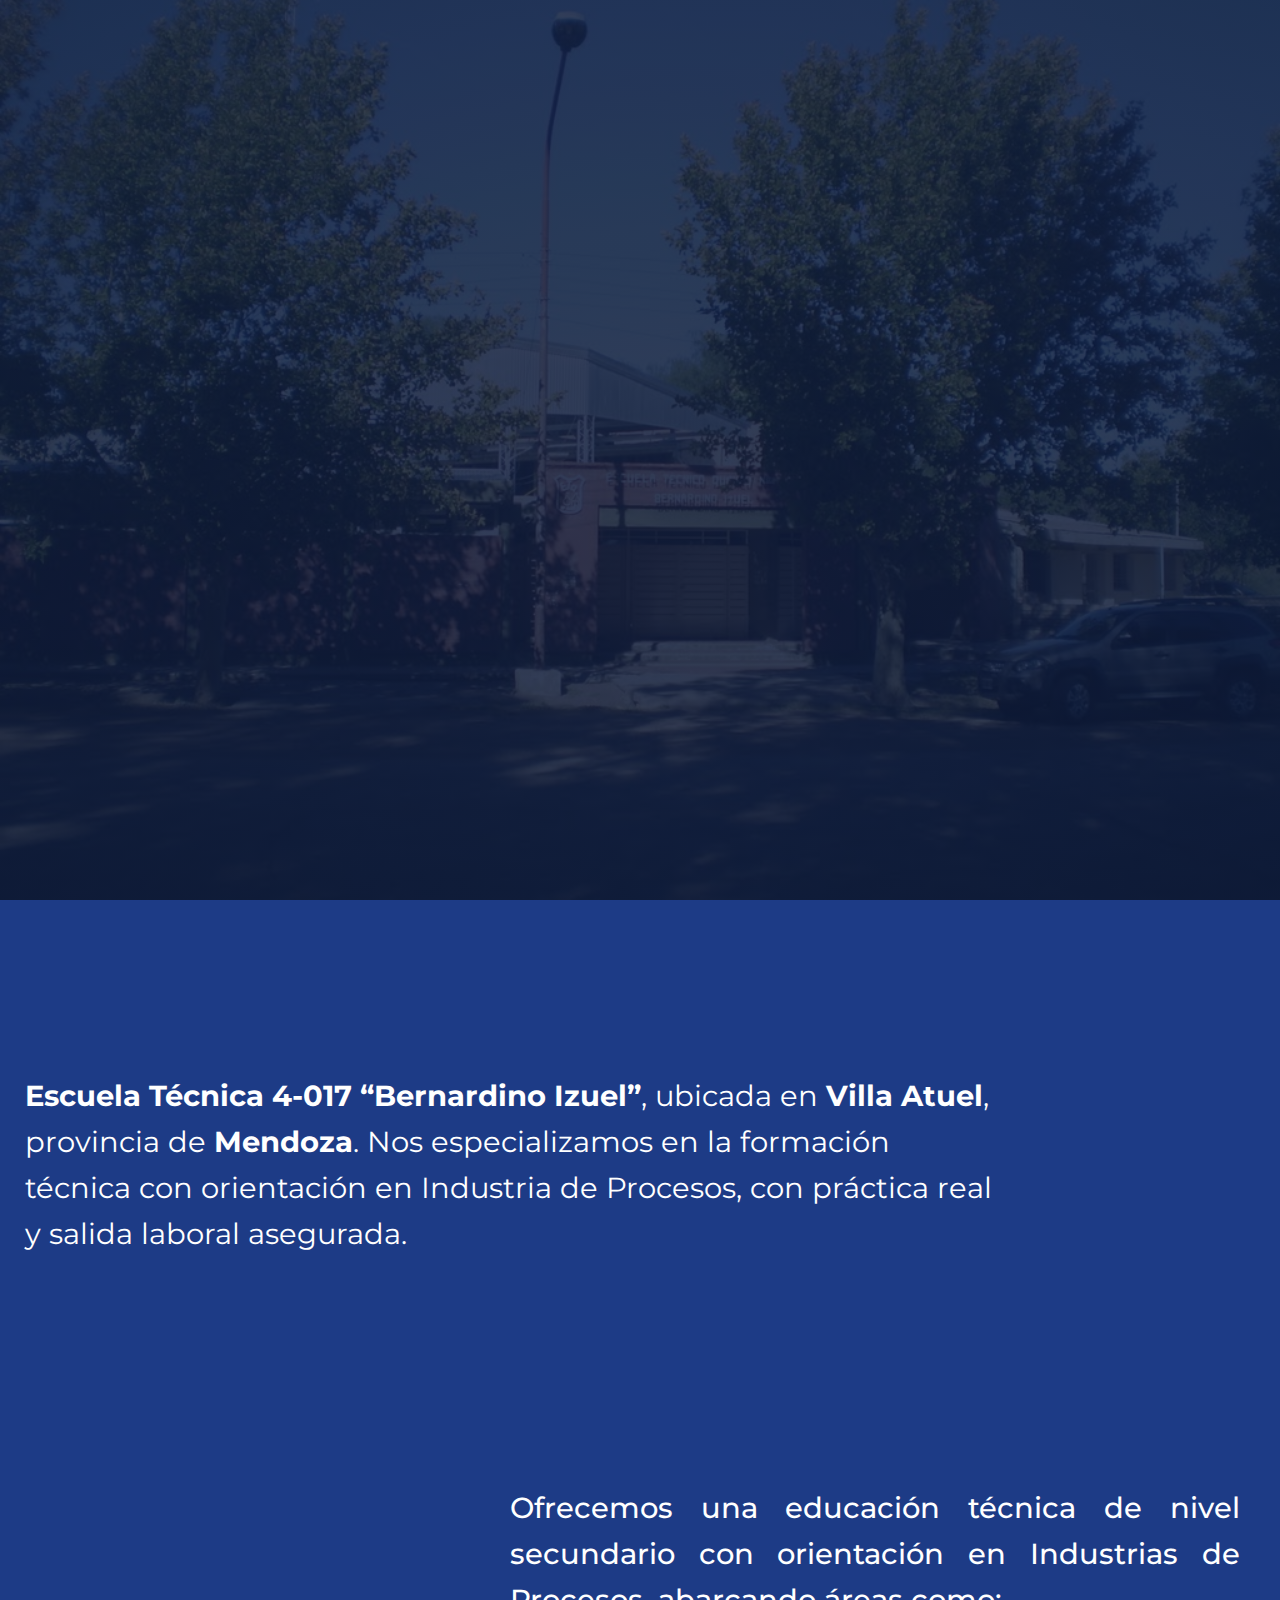
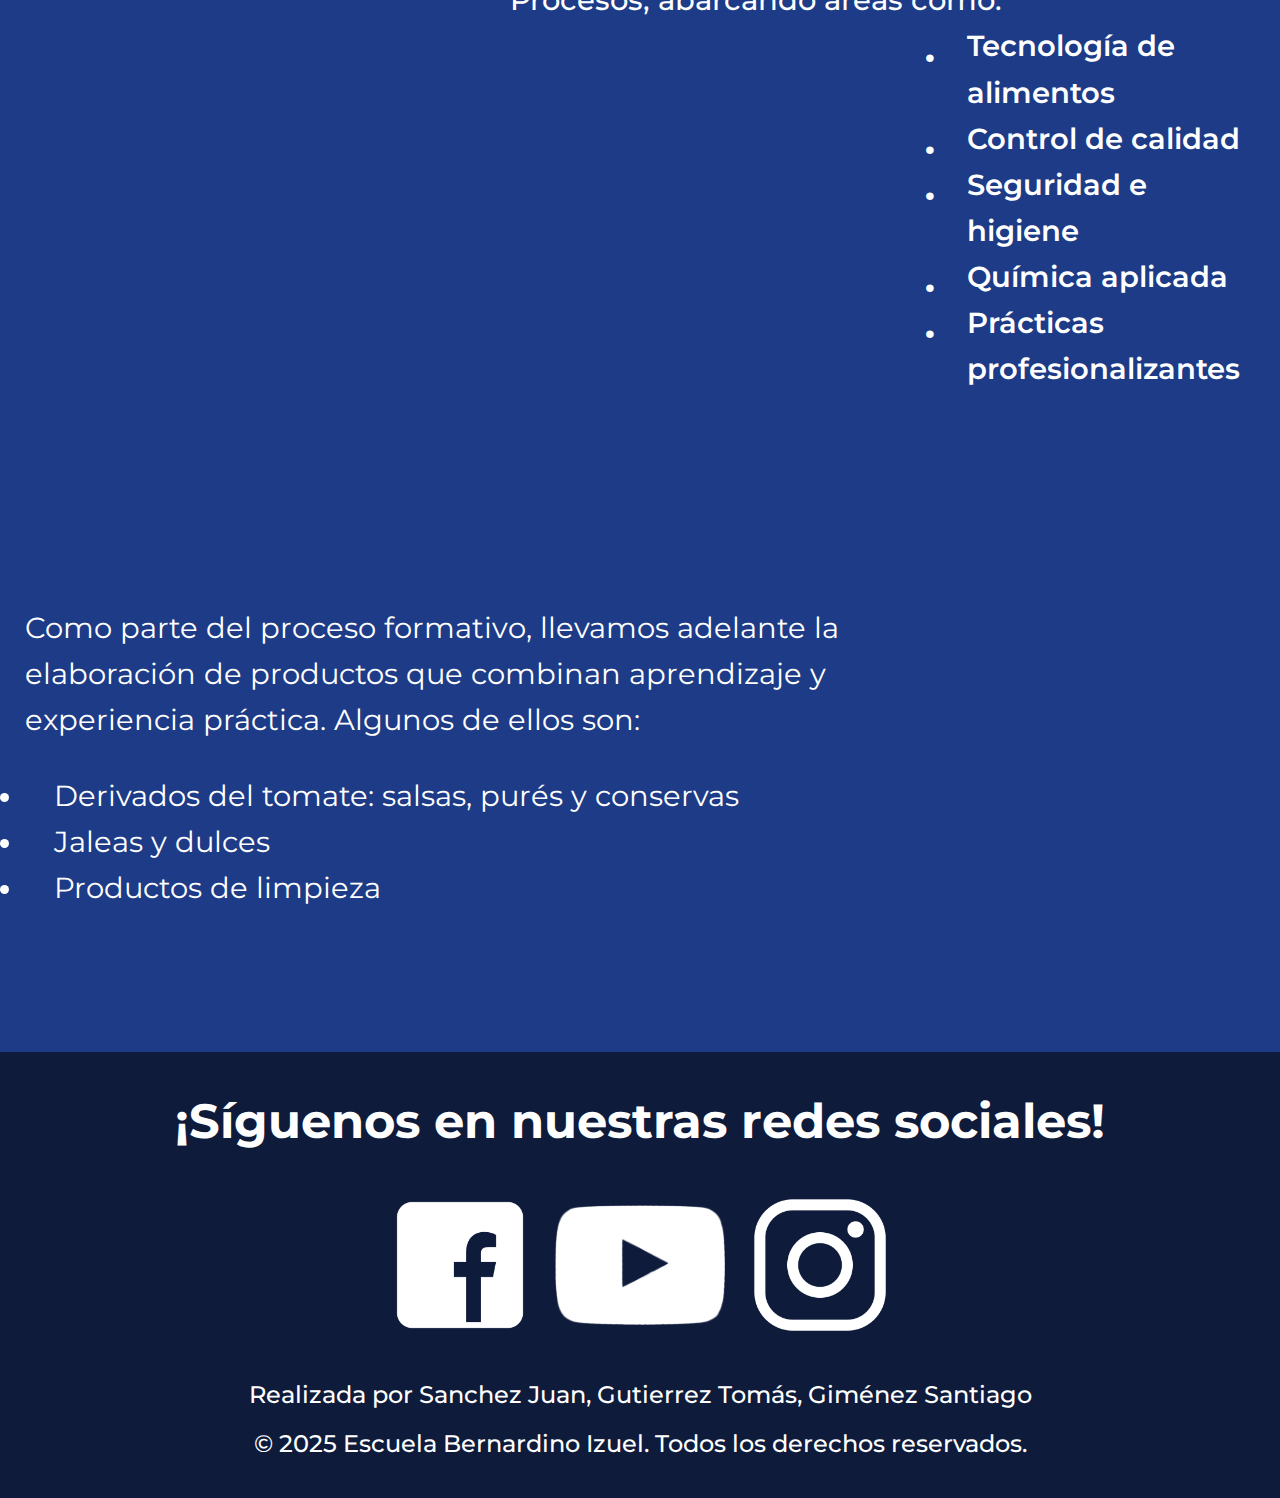
<file: index.html>
<!DOCTYPE html><html lang="es"><head><meta charset="UTF-8"><meta name="viewport" content="width=device-width,initial-scale=1"><title>Escuela Bernardino Izuel</title><meta name="description" content="Página oficial de la Escuela Técnica 4-017 Bernardino Izuel, ubicada en Villa Atuel, Mendoza. Conoce nuestra oferta educativa y producción escolar."><meta name="keywords" content="Escuela Bernardino Izuel, educación técnica, Villa Atuel, Mendoza, industria de procesos, oferta educativa, producción escolar"><meta name="author" content="Sanchez Juan, Gutierrez Tomás, Giménez Santiago"><meta property="og:image" content="./img/logo_escuela.png"><meta property="og:description" content="Escuela Técnica 4-017 Bernardino Izuel en Villa Atuel, Mendoza. Descubre nuestra formación en industria de procesos, innovadores proyectos escolares y todas las oportunidades educativas que ofrecemos."><meta property="og:title" content="Escuela N°4-017 Bernardino Izuel"><link rel="icon" href="./img/logo_escuela.png"><link rel="stylesheet" href="/main.css"></head><body><div class="header"><header><img src="./img/logo_escuela.png" class="logo_escuela"><h1 class="titulo-escuela">Escuela 4-017 "Bernardino Izuel"</h1><nav><ul class="vinculos"><li class="expotecnica"><a href="./expotecnica.html" style="text-decoration: none;">EXPOTÉCNICA</a></li><li class="feria_de_las_naciones"><a href="#" style="text-decoration: none;">FERIA DE LAS NACIONES</a></li><li class="nuestros_productos"><a href="#" style="text-decoration: none;">NUESTROS PRODUCTOS</a></li></ul></nav><a href="#quienes_somos" class="scroll-down" aria-label="Desplazar hacia abajo"><svg width="40" height="40" viewBox="0 0 24 24" fill="none" stroke="white" stroke-width="2" stroke-linecap="round" stroke-linejoin="round"><line x1="12" y1="5" x2="12" y2="19"></line><polyline points="19 12 12 19 5 12"></polyline></svg></a></header><main><section id="quienes_somos"><div class="quienes_somos_contenedor"><div class="texto_quienes"><h2 class="quienes_somos_titulo">¿Quiénes somos?</h2><p class="quienes_somos"><strong>Escuela Técnica 4-017 “Bernardino Izuel”</strong>, ubicada en <strong>Villa Atuel</strong>, provincia de <strong>Mendoza</strong>. Nos especializamos en la formación técnica con orientación en Industria de Procesos, con práctica real y salida laboral asegurada.</p></div><div class="foto_escuela"><img src="./img/foto_escuela.jpg" alt="Foto de la escuela Bernardino Izuel"></div></div></section><section><div class="oferta_educativa"><div class="foto_oferta"></div><div class="texto_oferta"><h2 class="oferta_educativa_titulo">Oferta educativa</h2><p class="oferta_educativa_texto">Ofrecemos una educación técnica de nivel secundario con orientación en Industrias de Procesos, abarcando áreas como:</p><ul><li>Tecnología de alimentos</li><li>Control de calidad</li><li>Seguridad e higiene</li><li>Química aplicada</li><li>Prácticas profesionalizantes</li></ul></div></div></section><section><div class="quienes_somos_contenedor inverso"><div class="foto_escuela"><div class="slider"><div class="slides"><img src="./img/Alcohol.jpeg" alt="Imagen 1"> <img src="./img/Mermelada.jpeg" alt="Imagen 2"> <img src="./img/cerveza.jpeg" alt="Imagen 3"> <img src="./img/Hidromiel.jpeg" alt="Imagen 4"></div></div></div><div class="texto_quienes"><h2 class="quienes_somos_titulo">Producción escolar</h2><p class="quienes_somos">Como parte del proceso formativo, llevamos adelante la elaboración de productos que combinan aprendizaje y experiencia práctica. Algunos de ellos son:</p><ul class="quienes_somos"><li>Derivados del tomate: salsas, purés y conservas</li><li>Jaleas y dulces</li><li>Productos de limpieza</li></ul></div></div></section></main><footer><div class="footer_redes"><h2>¡Síguenos en nuestras redes sociales!</h2><a href="https://www.facebook.com/escuela.bernardinoizuel/?locale=es_LA"><img src="./img/facebook.png" class="facebook" alt="Facebook la institución"> <a href="https://www.youtube.com/@ETIP-"><img src="./img/youtube.png" class="youtube" alt="Youtube de la institución"> <a href="https://www.instagram.com/4017.bernizuel/?hl=es"><img src="./img/instagram.png" class="instagram" alt="Instagram de la institución"></a></a></a></div><div class="Nombres"><h1>Realizada por Sanchez Juan, Gutierrez Tomás, Giménez Santiago</h1><h1>© 2025 Escuela Bernardino Izuel. Todos los derechos reservados.</h1></div></footer><script src="./main.js"></script></div></body></html>
</file>
<file: main.css>
@import url(https://fonts.googleapis.com/css2?family=Montserrat:ital,wght@0,100..900;1,100..900&display=swap);body{margin:0;padding:0;box-sizing:border-box;font-family:Montserrat,sans-serif;background-color:#1d3b86;color:#fff;min-height:100vh;display:flex;flex-direction:column}.quienes_somos_contenedor{display:flex;flex-direction:row;align-items:flex-start;justify-content:center;flex-wrap:wrap;gap:30px;padding:10px}h2.quienes_somos_titulo{font-family:Montserrat,sans-serif;font-weight:700;color:#fff;font-size:clamp(2rem,4vw,3rem);margin:15px;padding:30px;text-align:left;animation:fadeLeft 1s ease-out forwards;opacity:0;flex:1 1 300px;max-width:700px}.quienes_somos{text-align:justify;max-width:1000px;padding:15px;font-family:Montserrat,sans-serif;font-size:clamp(1.2rem,2.5vw,1.8rem);line-height:1.6;text-align:left;color:#fff;animation:fadeLeft 1s ease-out forwards;font-weight:400}h2.quienes_somos:hover{transform:scale(1.05);transition:transform .3s ease}.foto_escuela{flex:1;display:flex;justify-content:center;align-items:center;max-width:500px}.foto_escuela img{width:100%;max-width:400px;height:auto;border-radius:10px;box-shadow:0 4px 12px rgba(0,0,0,.3);margin:90px auto;display:block;animation:slideInRight 1s ease-out forwards;opacity:0;transition:transform .3s ease;filter:saturate(120%)}.foto_escuela:hover{transition:transform .3s ease-in}@keyframes slideInRight{0%{transform:translateX(-60px);opacity:0}100%{transform:translateX(0);opacity:1}}@keyframes fadeLeft{from{opacity:0;transform:translateX(-50px)}to{opacity:1;transform:translateX(0)}}@keyframes fadeMove{from{opacity:0;transform:translate(0,20px)}to{opacity:1;transform:translate(10vw,-5vh)}}.oferta_educativa{display:flex;flex-direction:row;align-items:flex-start;justify-content:center;flex-wrap:wrap;gap:30px;padding:10px}.foto_oferta{flex:1;display:flex;justify-content:center;align-items:center;max-width:500px}.foto_oferta img{width:100%;max-width:400px;height:auto;border-radius:10px;box-shadow:0 4px 12px rgba(0,0,0,.3);margin:90px auto;display:block;animation:slideInRight 1s ease-out forwards;opacity:0;transition:transform .3s ease;filter:saturate(120%)}.foto_oferta:hover{transform:scale(1.05)}.texto_oferta{flex:1 1 300px;max-width:1000px;padding:30px;text-align:right;animation:fadeLeft 1s ease-out forwards;margin-left:clamp(10px,5vw,20px)}h2.oferta_educativa_titulo{font-family:Montserrat,sans-serif;font-weight:700;color:#fff;font-size:clamp(2rem,4vw,3rem);padding:30px;text-align:right;animation:fadeLeft 1s ease-out forwards;opacity:0;flex:1 1 300px;max-width:700px;margin:15px 0 30px auto;text-decoration:none;transition:-webkit-text-decoration .3s ease;transition:text-decoration .3s ease;transition:text-decoration .3s ease,-webkit-text-decoration .3s ease}.oferta_educativa_texto{font-family:Montserrat,sans-serif;font-size:clamp(1.2rem,2.5vw,1.8rem);line-height:1.6;color:#fff;text-align:justify;font-weight:500;animation:fadeLeft 1s ease-out forwards}.oferta_educativa ul{list-style:none;padding-left:clamp(2em,5vw,4em);margin:0;animation:fadeLeft 1s ease-out forwards;text-align:left;max-width:100%;margin-left:350px;font-weight:600}.oferta_educativa ul li{position:relative;padding-left:1.5em;text-align:left;line-height:1.6;font-family:Montserrat,sans-serif;font-size:clamp(1.2rem,2.5vw,1.8rem);color:#fff}.oferta_educativa ul li::before{content:"•";position:absolute;left:0;top:.15em;font-size:1.2em;color:#fff}@media (max-width:768px){.oferta_educativa ul{padding-left:1.5em}}@keyframes slideInRight{0%{transform:translateX(-60px);opacity:0}100%{transform:translateX(0);opacity:1}}@keyframes fadeLeft{from{opacity:0;transform:translateX(50px)}to{opacity:1;transform:translateX(0)}}@keyframes fadeMove{from{opacity:0;transform:translate(0,20px)}to{opacity:1;transform:translate(10vw,-5vh)}}.produccion_escolar_contenedor{display:flex;flex-direction:row;align-items:flex-start;justify-content:left;flex-wrap:wrap;gap:30px;padding:10px}h2.produccion_escolar{font-family:Montserrat,sans-serif;font-weight:700;color:#fff;font-size:clamp(2rem,4vw,3rem);margin:15px;padding:30px;text-align:left;animation:fadeLeft 1s ease-out forwards;opacity:0;flex:1 1 300px;max-width:700px}.produccion_escolar_texto{text-align:justify;max-width:1000px;padding:15px;font-family:Montserrat,sans-serif;font-size:clamp(1.2rem,2.5vw,1.8rem);line-height:1.6;text-align:left;color:#fff;animation:fadeLeft 1s ease-out forwards;font-weight:500}h2.quienes_somos:hover{transform:scale(1.05);transition:transform .3s ease}.slider{width:500px;height:500px;overflow:hidden;border-radius:10px;box-shadow:0 0 20px rgba(255,255,255,.2)}.slides{display:flex;width:400%;height:100%;animation:slideAnimation 16s infinite}.slides img{width:200%;height:100%}@keyframes slideAnimation{0%{margin-left:0}20%{margin-left:0}25%{margin-left:-100%}45%{margin-left:-100%}50%{margin-left:-200%}70%{margin-left:-200%}75%{margin-left:-300%}95%{margin-left:-300%}100%{margin-left:0}}.quienes_somos_contenedor{display:flex;flex-direction:row;align-items:flex-start;justify-content:center;flex-wrap:wrap;gap:30px;padding:10px}.quienes_somos_contenedor.inverso{flex-direction:row-reverse}h2.quienes_somos_titulo{font-family:Montserrat,sans-serif;font-weight:700;color:#fff;font-size:clamp(2rem,4vw,3rem);margin:15px;padding:30px;text-align:left;animation:fadeLeft 1s ease-out forwards;opacity:0;flex:1 1 300px;max-width:700px}.quienes_somos{text-align:justify;max-width:1000px;padding:15px;font-family:Montserrat,sans-serif;font-size:clamp(1.2rem,2.5vw,1.8rem);line-height:1.6;text-align:left;color:#fff;animation:fadeLeft 1s ease-out forwards}h2.quienes_somos:hover{transform:scale(1.05);transition:transform .3s ease}.foto_escuela{flex:1;display:flex;justify-content:center;align-items:center;max-width:500px}.foto_escuela img{max-width:90%;border-radius:10px;box-shadow:0 0 10px rgba(0,0,0,.2)}.slider{width:100%;height:600px;overflow:hidden;border-radius:10px;box-shadow:0 0 0 rgba(255,255,255,.2)}.slides{display:flex;width:400%;height:100%;animation:slideAnimation 16s infinite}.slides img{width:100%;height:100%;-o-object-fit:cover;object-fit:cover}.quienes_somos ul{list-style:none;padding-left:clamp(2em,5vw,4em);margin:0;animation:fadeLeft 1s ease-out forwards;text-align:left;max-width:100%;margin-left:350px}.quienes_somos li{position:relative;padding-left:1em;text-align:left;line-height:1.6;font-family:Montserrat,sans-serif;font-size:clamp(1.2rem,2.5vw,1.8rem);color:#fff}.quienes_somos ul li::before{content:"•";position:absolute;left:.2;top:.15em;font-size:1.2em;color:#fff}@keyframes slideAnimation{0%{margin-left:0}20%{margin-left:0}25%{margin-left:-100%}45%{margin-left:-100%}50%{margin-left:-200%}70%{margin-left:-200%}75%{margin-left:-300%}95%{margin-left:-300%}100%{margin-left:0}}@keyframes fadeLeft{0%{opacity:0;transform:translateX(-30px)}100%{opacity:1;transform:translateX(0)}}@media (max-width:480px){body{font-size:14px}.oferta_educativa,.produccion_escolar_contenedor,.quienes_somos_contenedor{flex-direction:column;align-items:center;gap:15px}h2.produccion_escolar,h2.quienes_somos_titulo{font-size:2.3rem;padding:0;text-align:center;margin:10px 0 20px 0}h2.oferta_educativa_titulo{font-size:2rem;padding:0;text-align:center;margin:10px 0 20px 0}.produccion_escolar_texto,.quienes_somos{padding:10px;font-size:1rem;text-align:justify;margin:0 20px 0}.oferta_educativa_texto{max-width:95%;padding:15px 10px;margin:0 auto;text-align:justify;font-size:1rem;max-width:1200px}.foto_escuela img,.foto_oferta img{max-width:90%;margin:20px auto}.oferta_educativa ul,.quienes_somos ul{margin-left:0;padding-left:1em}.oferta_educativa li,.quienes_somos li{font-size:1rem}.slider{height:450px}.slides img{-o-object-fit:cover;object-fit:cover}}footer{box-sizing:border-box;color:#fff;background-color:#0e1b3b;width:100%;display:flex;flex-direction:column;align-items:center;gap:20px;padding:40px 20px;position:relative}.footer_redes{display:flex;gap:20px;justify-content:center;flex-wrap:wrap}.footer_redes h2{width:100%;text-align:center;margin-bottom:20px;font-size:3rem}.facebook,.instagram,.youtube{height:150px;opacity:1;transition:opacity .5s ease;cursor:pointer;margin-top:0;align-items:center}.instagram:hover{opacity:.7}.facebook:hover{opacity:.5}.youtube{margin-top:15px;height:120px}.youtube:hover{opacity:.5}h1{font-size:1.5rem;text-align:center;color:#fff;font-weight:500;margin-top:20px}@media (max-width:768px){footer{padding:20px 10px}.logo_escuela{height:70px}.facebook,.instagram,.youtube{height:40px}.social-icons{gap:15px}h1{font-size:.7rem;margin-top:10px}}@media (max-width:480px){footer{padding:15px 8px;gap:15px}.footer_redes h2{font-size:1.5rem;margin-bottom:10px}.facebook,.instagram,.youtube{height:45px;margin-top:0}.youtube{margin-top:3px;height:40px}.footer_redes{gap:10px}.logo_escuela{height:50px}h1{font-size:.7rem;margin-top:10px}}html{scroll-behavior:smooth}header{box-sizing:border-box;color:#fff;background:linear-gradient(rgba(14,27,59,.85),rgba(14,27,59,.85)),url(img/foto_escuela.jpg) center/cover no-repeat;width:100%;height:100vh;display:flex;flex-direction:column;align-items:center;justify-content:center;gap:20px;position:relative;padding:40px}.logo_escuela{height:145px;margin-bottom:10px;align-items:center;animation-duration:3s;animation-name:slideIn;animation:fadeDown 1s ease-out forwards;opacity:0}.titulo-escuela{font-family:Montserrat,sans-serif;font-weight:700;color:#fff;font-size:45px;margin:0;text-align:center;animation:fadeDown 1s ease-out forwards;opacity:0}.vinculos{display:flex;justify-content:center;gap:30px;list-style:none;padding:0;margin:0;flex-wrap:wrap}.vinculos a{font-size:25px;font-weight:700;font-family:Montserrat,sans-serif;text-decoration:none;background-color:#fff;color:#000;padding:10px 15px;border-radius:26px;transition:all .3s ease;display:inline-block;animation:fadeDown .8s ease-out forwards;animation-delay:1s;opacity:0}.vinculos a:hover{background-color:#7c8492;color:#000;transform:scale(1.05)}.scroll-down{position:absolute;bottom:50px;left:50%;transform:translateX(-50%);cursor:pointer;animation:bounce 1.5s infinite;transition:transform .3s ease,stroke .3s ease;z-index:10}.scroll-down svg{display:block;stroke:#fff;width:60px;height:60px;animation:fadeDown 1s ease-out forwards;animation-delay:2s;opacity:0}.scroll-down:hover svg{stroke:#7c8492;transform:scale(1.2)}@keyframes bounce{0%,100%,20%,50%,80%{transform:translateX(-50%) translateY(0)}40%{transform:translateX(-50%) translateY(-10px)}60%{transform:translateX(-50%) translateY(-5px)}}@keyframes fadeDown{0%{transform:translateY(-20px);opacity:0}100%{transform:translateY(0);opacity:1}}.nav_links a:hover{background-color:#7c8492;color:#000;transform:scale(1.05)}.scroll-down{position:absolute;bottom:20px;left:50%;transform:translateX(-50%);font-size:2rem;color:#fff;text-decoration:none;animation:bounce 1.5s infinite}@keyframes bounce{0%,100%,20%,50%,80%{transform:translate(-50%,0)}40%{transform:translate(-50%,-10px)}60%{transform:translate(-50%,-5px)}}@media (max-width:768px){header{padding:20px 15px;gap:15px}.logo_escuela{height:100px;margin-bottom:5px}.titulo-escuela{font-size:28px}.vinculos{flex-direction:column;gap:12px;align-items:center}.vinculos a{font-size:20px;padding:8px 12px;width:100%;max-width:300px;text-align:center}.scroll-down{bottom:100px;width:50px;height:50px}.scroll-down svg{width:50px;height:50px}}*,::after,::before{box-sizing:border-box}*{margin:0;padding:0}canvas,img,picture,svg,video{display:block;max-width:100%}button,input,select,textarea{font:inherit}h2,h3,h4,h5,h6,p{overflow-wrap:break-word;font-optical-sizing:auto}p{text-wrap:pretty}h1,h2,h3,h4,h5,h6{text-wrap:balance}#__next,#root{isolation:isolate}
</file>
